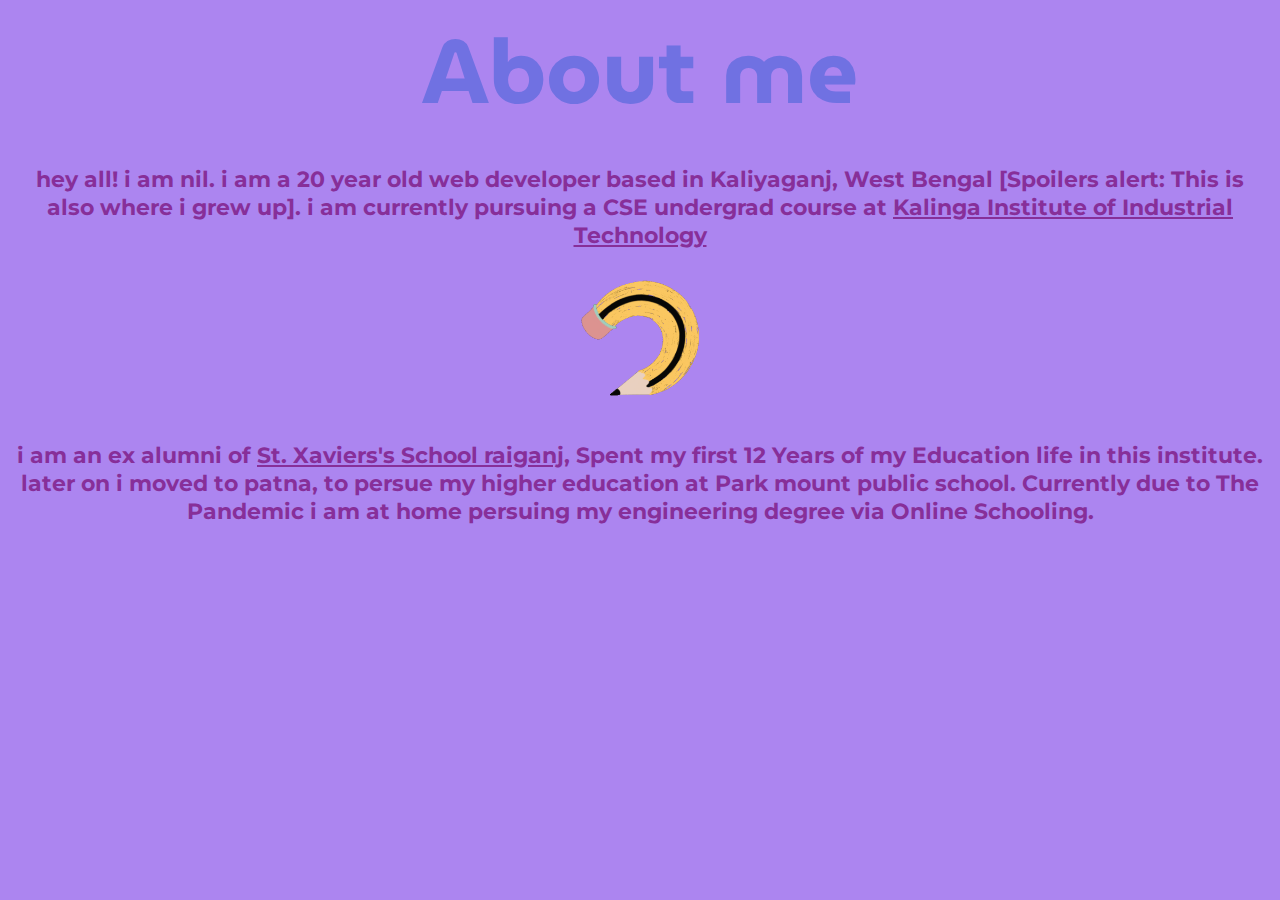
<file: aboutme.html>
<!DOCTYPE html>
<html lang="en" dir="ltr">
  <head>
    <meta charset="utf-8">
    <title>About me</title>
    <link href="https://fonts.googleapis.com/css2?family=MuseoModerno&display=swap" rel="stylesheet">
    <link href="https://fonts.googleapis.com/css2?family=Montserrat:wght@600&display=swap" rel="stylesheet">
    <link href="https://fonts.googleapis.com/css2?family=Montserrat:wght@500&display=swap" rel="stylesheet">
    <link href="https://fonts.googleapis.com/css2?family=Comic+Neue:wght@700&display=swap" rel="stylesheet">
    <link href="https://fonts.googleapis.com/css2?family=Epilogue&display=swap" rel="stylesheet">
    <link href="https://fonts.googleapis.com/css2?family=Quicksand:wght@300;500&display=swap" rel="stylesheet">
    <link href="https://fonts.googleapis.com/css2?family=Gloria+Hallelujah&family=Sacramento&display=swap" rel="stylesheet">

    <link rel="stylesheet" href="css/styles.css">
    <link rel="icon" href="css/favicon (2).ico">
  </head>
  <body>

    <h1 style="font-family: 'MuseoModerno', cursive;color: #7071e2;">About me</h1>
    <div class="">
        <h3 style="color: #872f99;text-align: center;margin-right: 1%;margin-left: 1%;">hey all! i am nil. i am a 20 year old web developer based in Kaliyaganj, West Bengal
            [Spoilers alert: This is also where i grew up]. i am currently pursuing a CSE undergrad course at <span><a href="https://kiit.ac.in/" style="color: #872f99;">Kalinga Institute of Industrial Technology</a></span></h3>
       <img src="pencil.gif" alt="" style="float: left; width: 10%;margin-left: 45%;">
    </div>
        <div>
        <h3 style="color: #872f99;margin-left: 1%;text-align: center;margin-right: 1%;margin-top: 15%;">  i am an ex alumni of <span><a href="https://www.icbse.com/schools/st-xavier-s-school-r6kw0v" style="color: #872f99;">St. Xaviers's School raiganj</a></span>, Spent my first 12 Years of my Education life in this institute.
            later on i moved to patna, to persue my higher education at Park mount public school.
            Currently due to The Pandemic i am at home persuing my engineering degree via Online Schooling.</h3>
    </div>


</body>
</html>
</file>
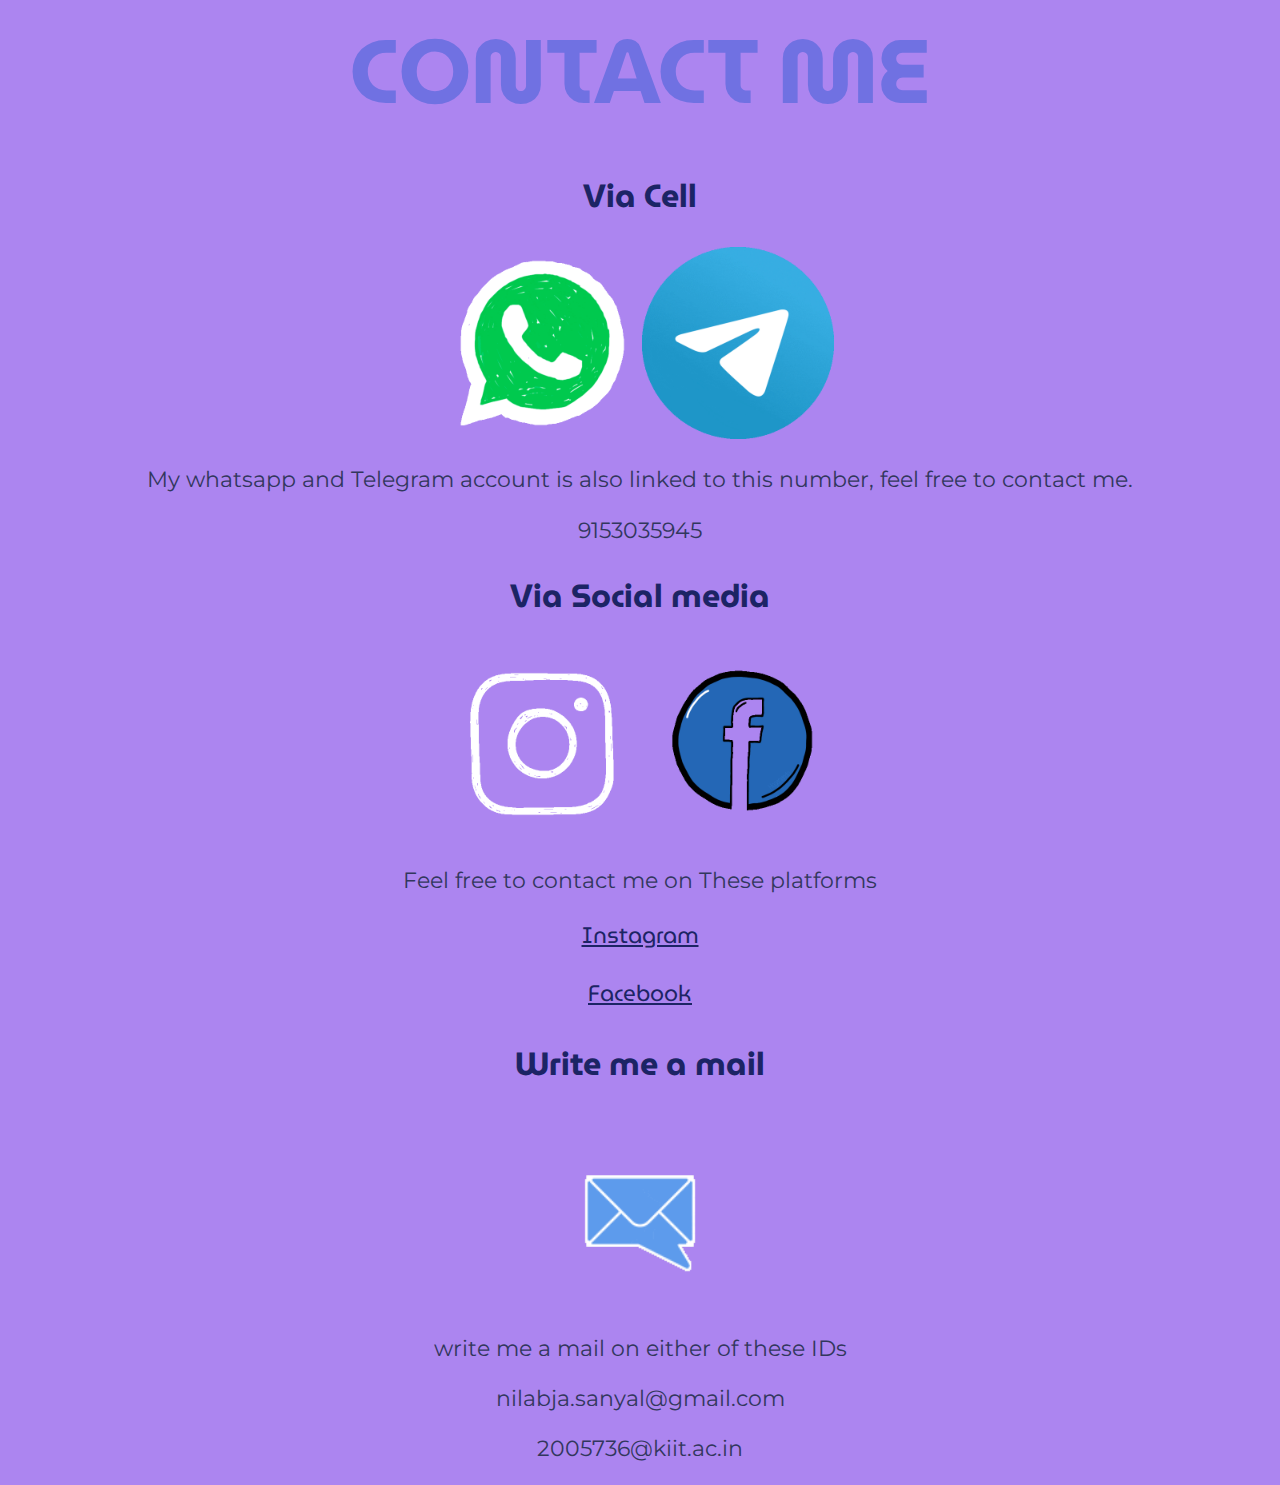
<file: contact.html>
<!DOCTYPE html>
<html lang="en">
<head>
    <meta charset="UTF-8">
    <title>Contact</title>
    <link href="https://fonts.googleapis.com/css2?family=MuseoModerno&display=swap" rel="stylesheet">
    <link href="https://fonts.googleapis.com/css2?family=Montserrat:wght@600&display=swap" rel="stylesheet">
    <link href="https://fonts.googleapis.com/css2?family=Montserrat:wght@500&display=swap" rel="stylesheet">
    <link href="https://fonts.googleapis.com/css2?family=Comic+Neue:wght@700&display=swap" rel="stylesheet">
    <link href="https://fonts.googleapis.com/css2?family=Epilogue&display=swap" rel="stylesheet">
    <link href="https://fonts.googleapis.com/css2?family=Quicksand:wght@300;500&display=swap" rel="stylesheet">
    <link href="https://fonts.googleapis.com/css2?family=Gloria+Hallelujah&family=Sacramento&display=swap" rel="stylesheet">
    <link rel="stylesheet" href="css/styles.css">
    <link rel="icon" href="css/favicon (2).ico">
</head>
<body>
<h1 style="font-family: 'MuseoModerno', cursive;color: #7071e2;">CONTACT ME</h1>
<h2>Via Cell</h2>
<div class="cell">
  <div class="">
    <img src="wa.gif" alt="" width="15%">
    <img src="tel.gif" alt="" width="15%">
  </div>

  <p>My whatsapp and Telegram account is also linked to this number, feel free to contact me.</p>
  <p>9153035945</p>
</div>
<h2>Via Social media</h2>
<div class="social">
  <div class="">
    <img src="ig.gif" alt="" width="15%">
    <img src="fb.gif" alt="" width="15%">
  </div>


  <p>Feel free to contact me on These platforms</p>
  <p><span><a href="https://www.instagram.com/nil.joe/" style="font-size: 100%;font-family: 'MuseoModerno', cursive;color: #1c2465;">
    Instagram</a></span></p>
    <p><span><a href="https://m.facebook.com/nilabja.sanyal.3" style="font-size: 100%;font-family: 'MuseoModerno', cursive;color: #1c2465;">
      Facebook</a></span></p>

</div>
<h2>Write me a mail</h2>
<div class="">
  <div class="">
    <img src="mail.gif" alt="" width="15%">

  </div>
  <p>write me a mail on either of these IDs</p>
  <p>nilabja.sanyal@gmail.com</p>
  <p>2005736@kiit.ac.in</p>

</div>
</body>
</html>
</file>
<file: css/styles.css>
body{
  margin: 0;
  background-color: #ac85f0;
  text-align: center;
  font-family: verdana, sans-serif;
}

h1{
  margin-bottom: 0px;
  font-size: 562.5%;
  font-family: 'Sacramento', cursive;
  margin-top: 0;
}
h2{
  font-size: 200%;
  font-family: 'MuseoModerno', cursive;
  color: #1c2465;
}
h3{
  font-size: 140%;
  font-family: 'Montserrat', sans-serif;
  color: #763d63;
}
p{
  font-size: 140%;
  font-family: 'Montserrat', sans-serif;
  color: #32375d;
}
.avatar{
  display: inline;
  width:200px;
}
.web_img{
  display: inline;
  width:300px;
}
.a{
  width: 50%;
  margin: 0 auto;
}
.cloud1{
  position: relative;
  top: 7%;

}
.cloud2{
  position: absolute;
  top: 100px;left: 200px;
}
.skills{
  width: 33%;
  margin-left: 33%;
}
hr{
border-style: none;
border-top-style: dotted;
border-color: #e19cd6;
border-width: 15px;
width: 33%;
}
span:hover {
  color: #a156a0;
  font-size: 130%;
}
.header {
    word-spacing: 7px;
    text-align: right;
    position: fixed;
    TOP: 0;
    left: 0;
    width: 100%;
    border: 0px solid #73AD21;
    background-color: #ad8aea00;
}
li{
  display: inline-block;
  padding-left:10px;
}
li:hover{
  font-size:140%;
}
</file>
